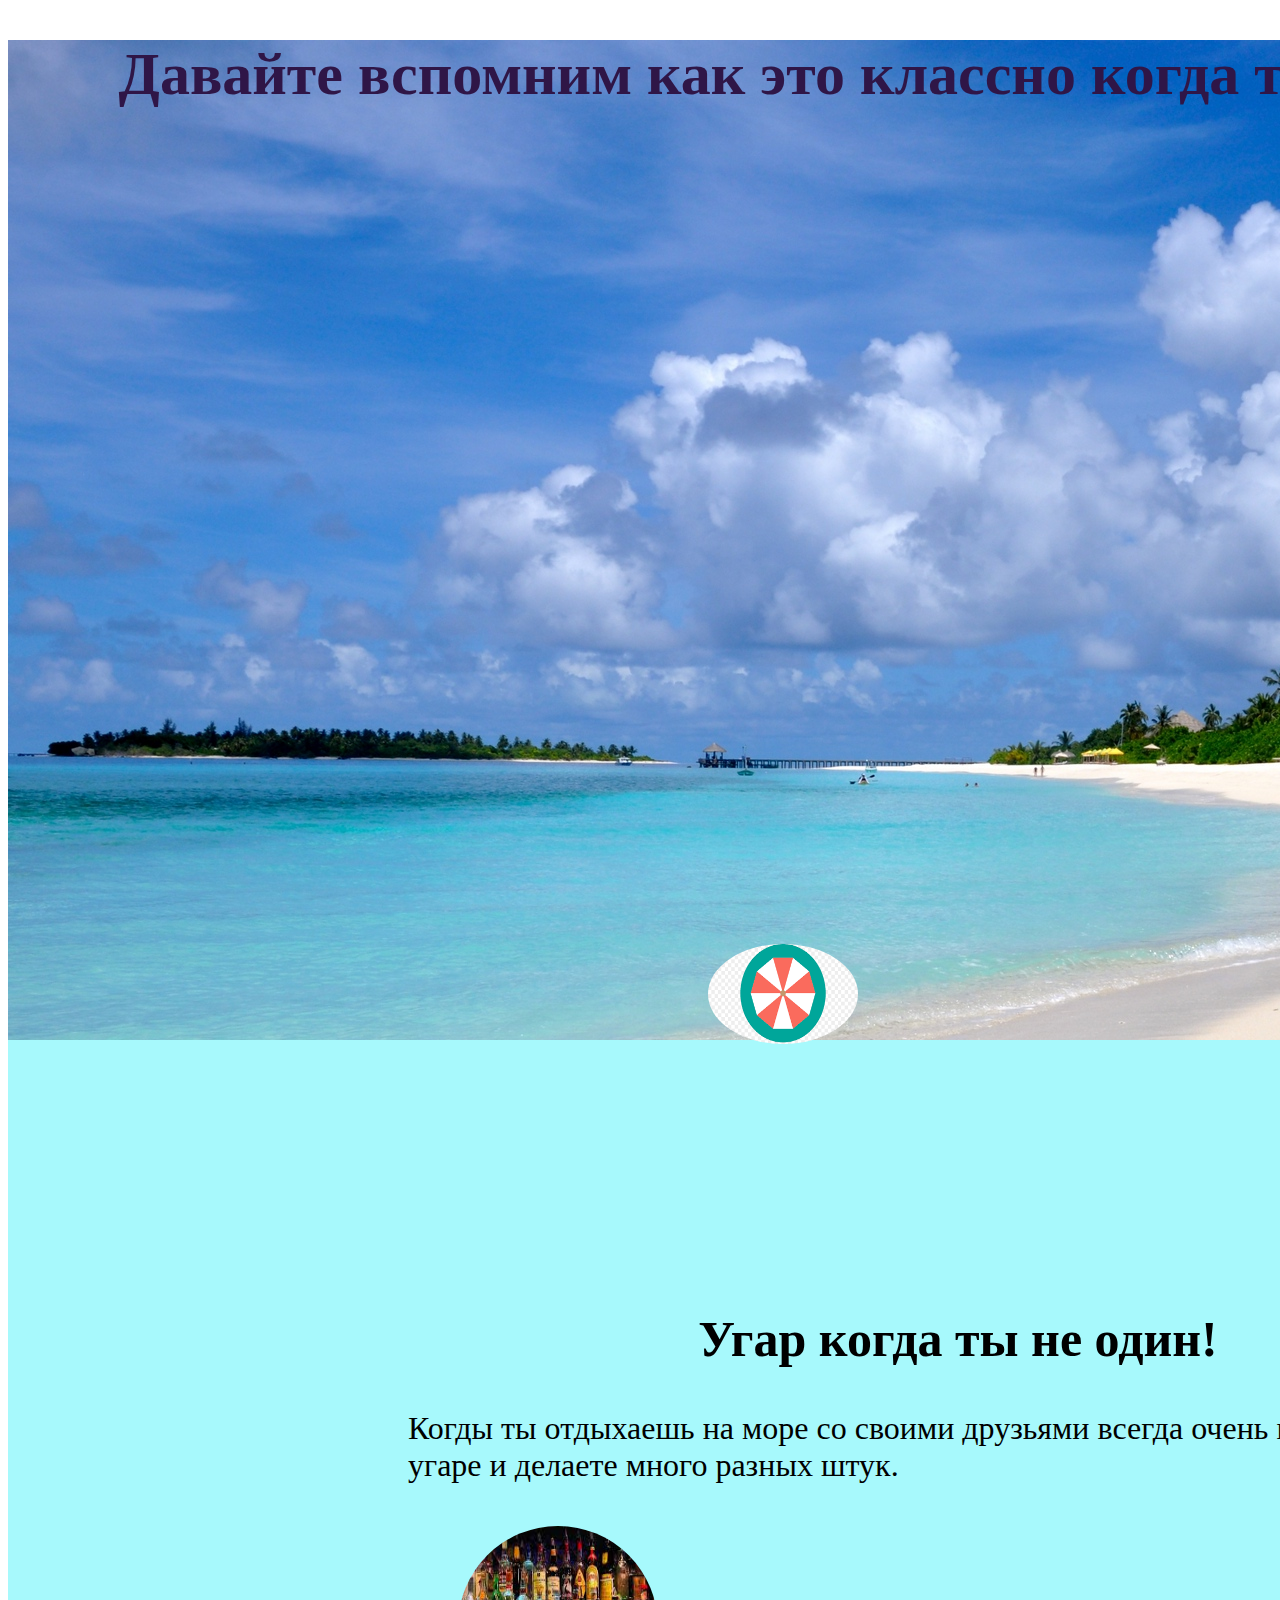
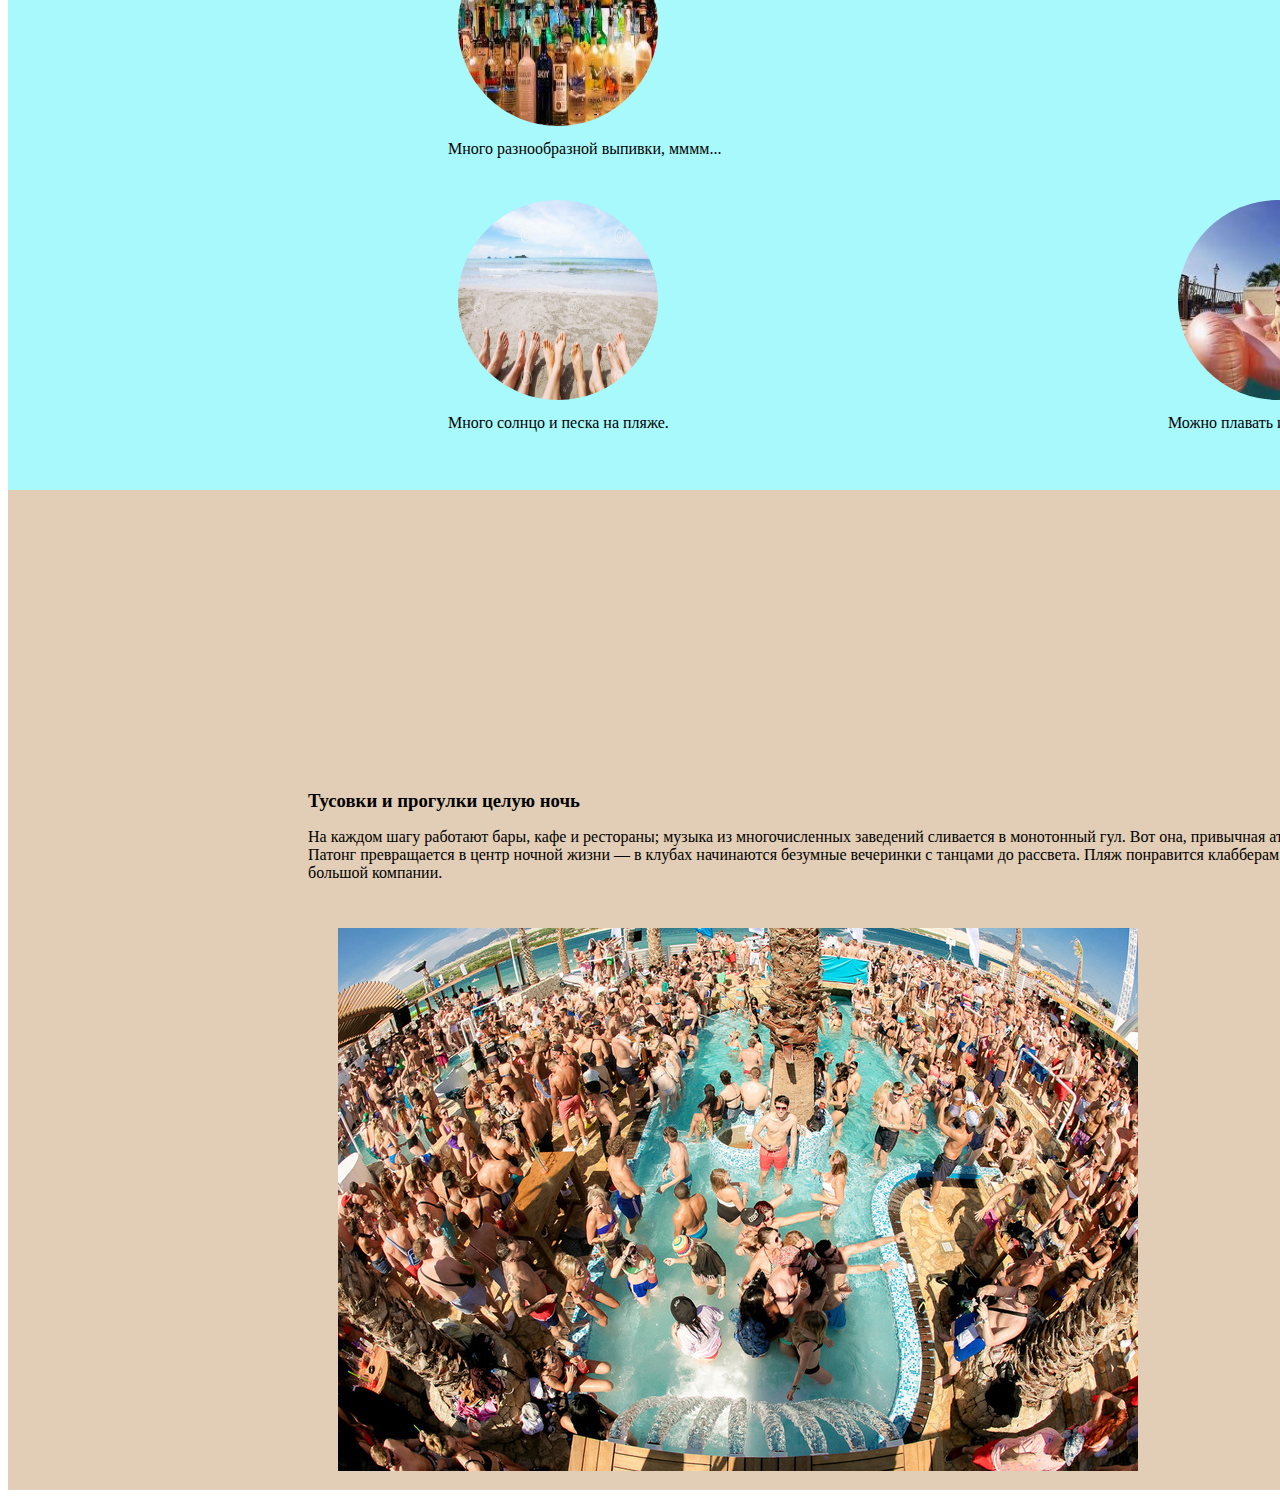
<file: week2/index.html>
<!DOCTYPE html>
<html lang="ru">
    <head>
<meta charset="utf-8">
<title> Задание первoе от Ниссы</title>
<link rel="stylesheet" href="style.css">
</head>
<body>

<div style="background-image:url(img/maldivy_plyazh_pesok_leto_90791_1920x1080.jpg)" class="mald">
    <h1>Давайте вспомним как это классно когда ты летишь в отпуск</h1>   
    <ul class="one">
    <li><a href="раз"><strong>раз</strong></a></li>
    <li><a href="два"><strong>два</strong></a></li>
    <li><a href="три"><strong>три</strong></a></li>
    <li><a href="четыре"><strong>четыре</strong></a></li>
</ul>
<img src="img/umb.png" alt="Зонтик" class="umb" width="150" height="100">
</div>
<div class="part_2">
        <h2>Угар когда ты не один!</h2>
        <p class="when_you">Когды ты отдыхаешь на море со своими друзьями всегда очень весело, вы в угаре и делаете много разных штук.</figcaption>
<figure class="aclo">
<img src="img/alco.jpg" alt="Алкоголь" width="200" height="200" class="fun">
<figcaption>Много разнообразной выпивки, мммм...</figcaption>
</figure>
<figure class="san">
<img src="img/солнца.jpg" alt="Пляжик" width="200" height="200" class="fun">
<figcaption>Много солнцо и песка на пляже.</p>
</figure>
<figure class="flam">
<img src="img/flam.jpg" alt="Фламинго" width="200" height="200" class="fun">
<figcaption>Можно плавать и нырять, нырять и плавать.</figcaption>
</figure>
</div>
<div class="part_3">
    <h3><strong>Тусовки и прогулки целую ночь</strong></h3>
    <p class="tus">На каждом шагу работают бары, кафе и рестораны; музыка из многочисленных заведений сливается в монотонный гул. Вот она, привычная атмосфера курорта! С наступлением сумерек Патонг превращается в центр ночной жизни — в клубах начинаются безумные вечеринки с танцами до рассвета. Пляж понравится клабберам, любителям шумного и активного отдыха в большой компании.</p>
<img src="img/patty.jpg" alt="Вечеринка" class="patty">
</div>

</body>
</file>
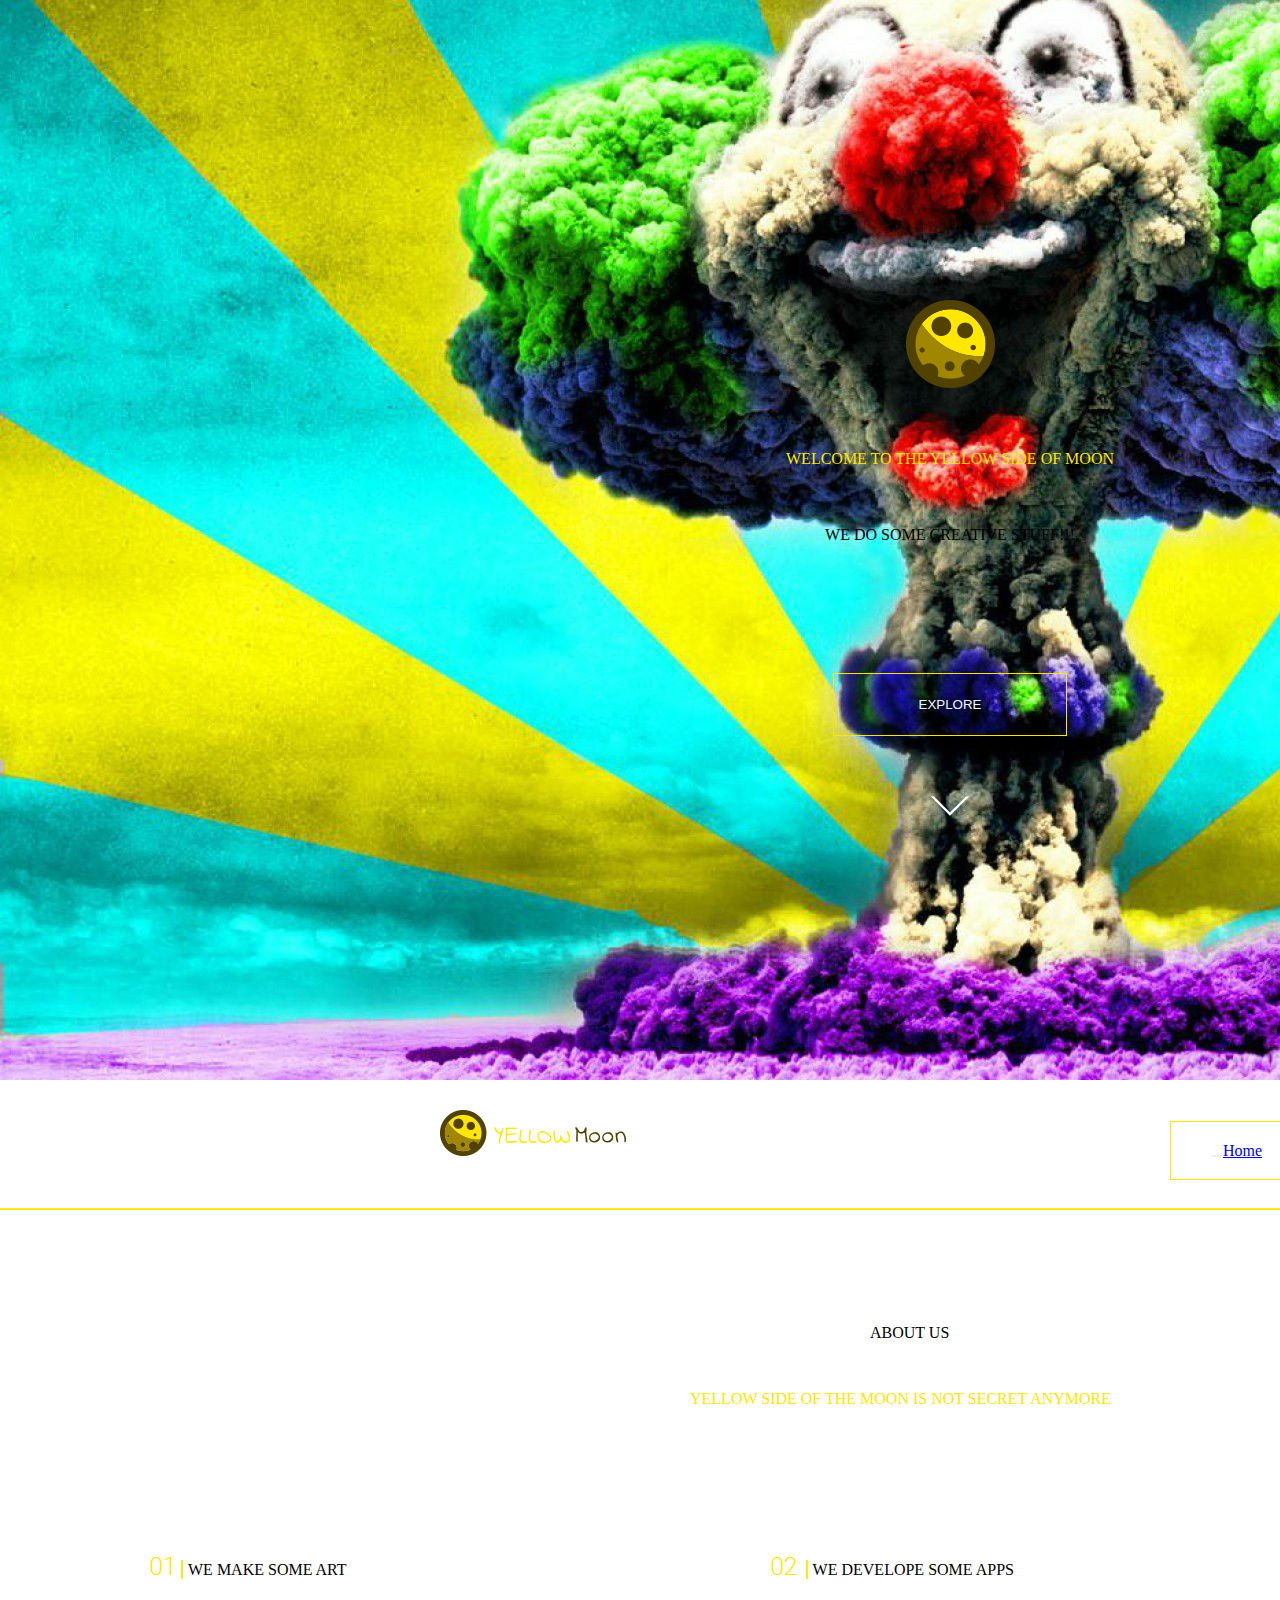
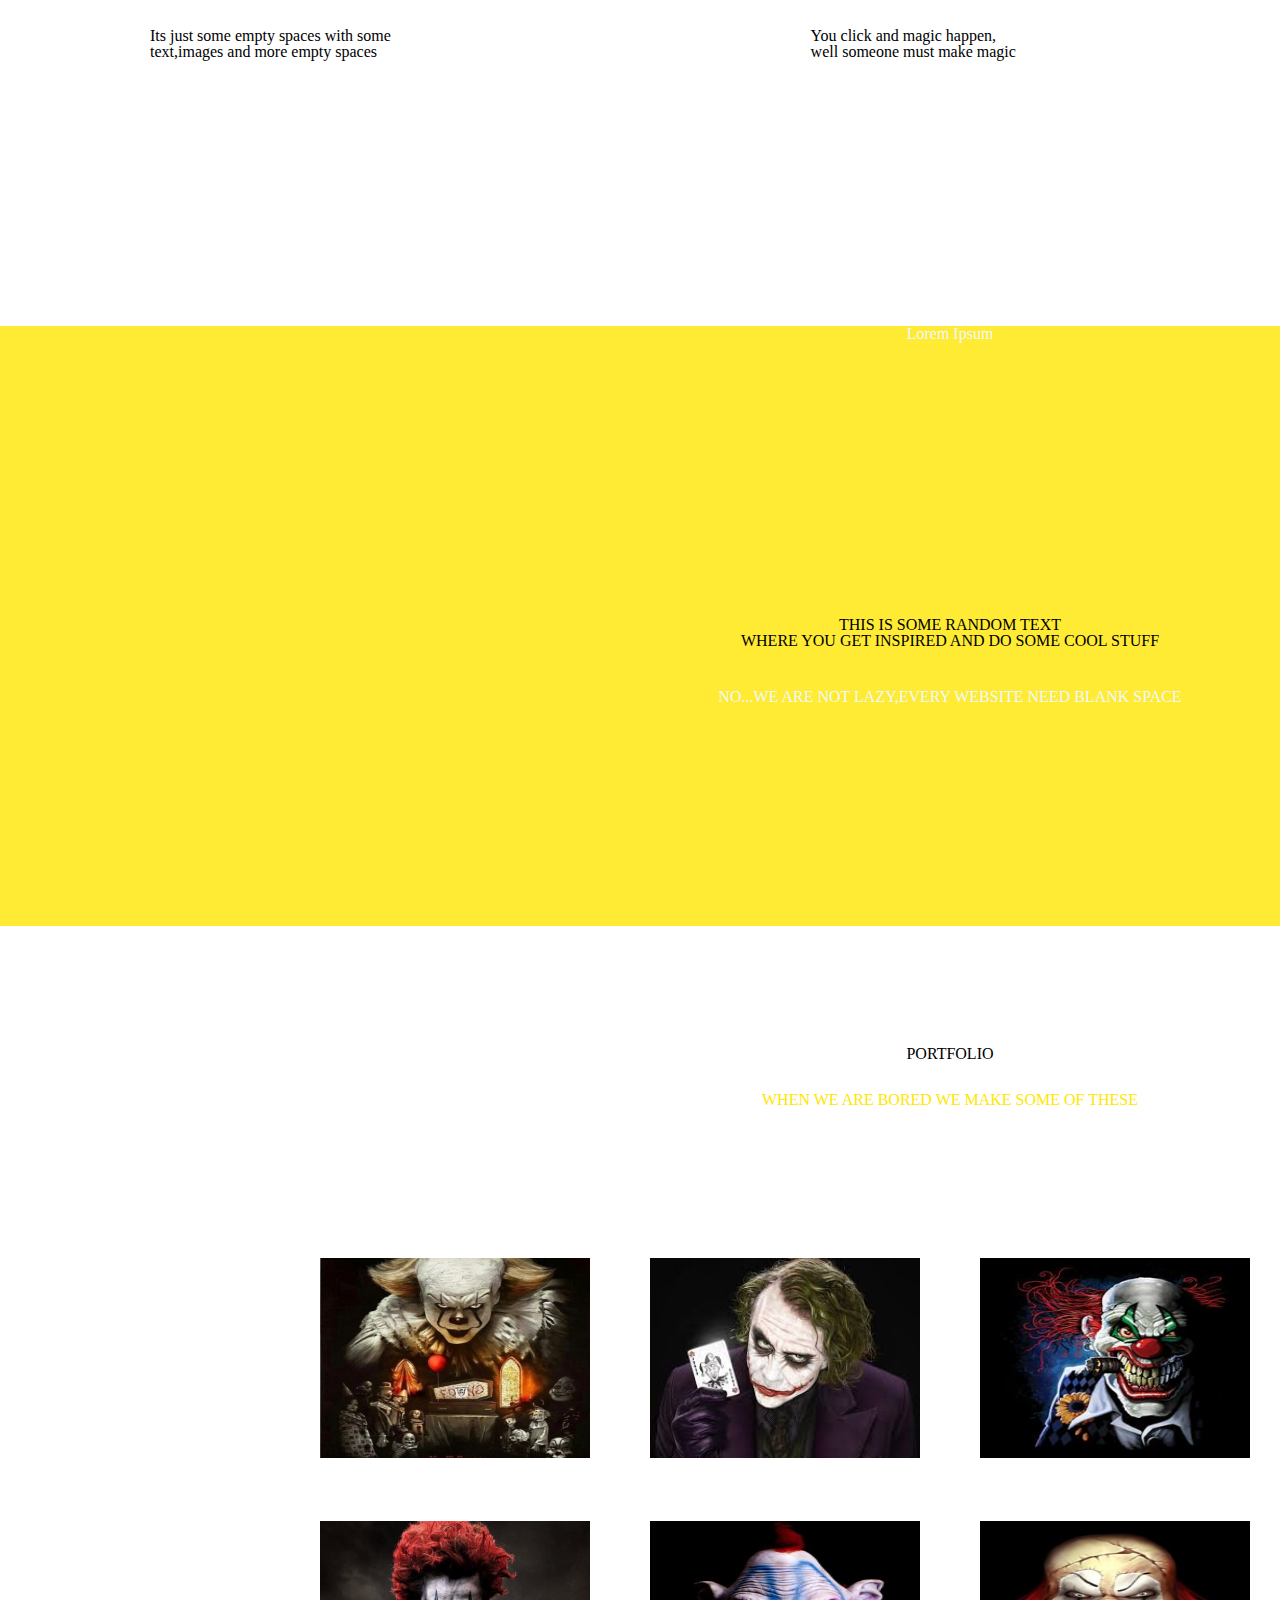
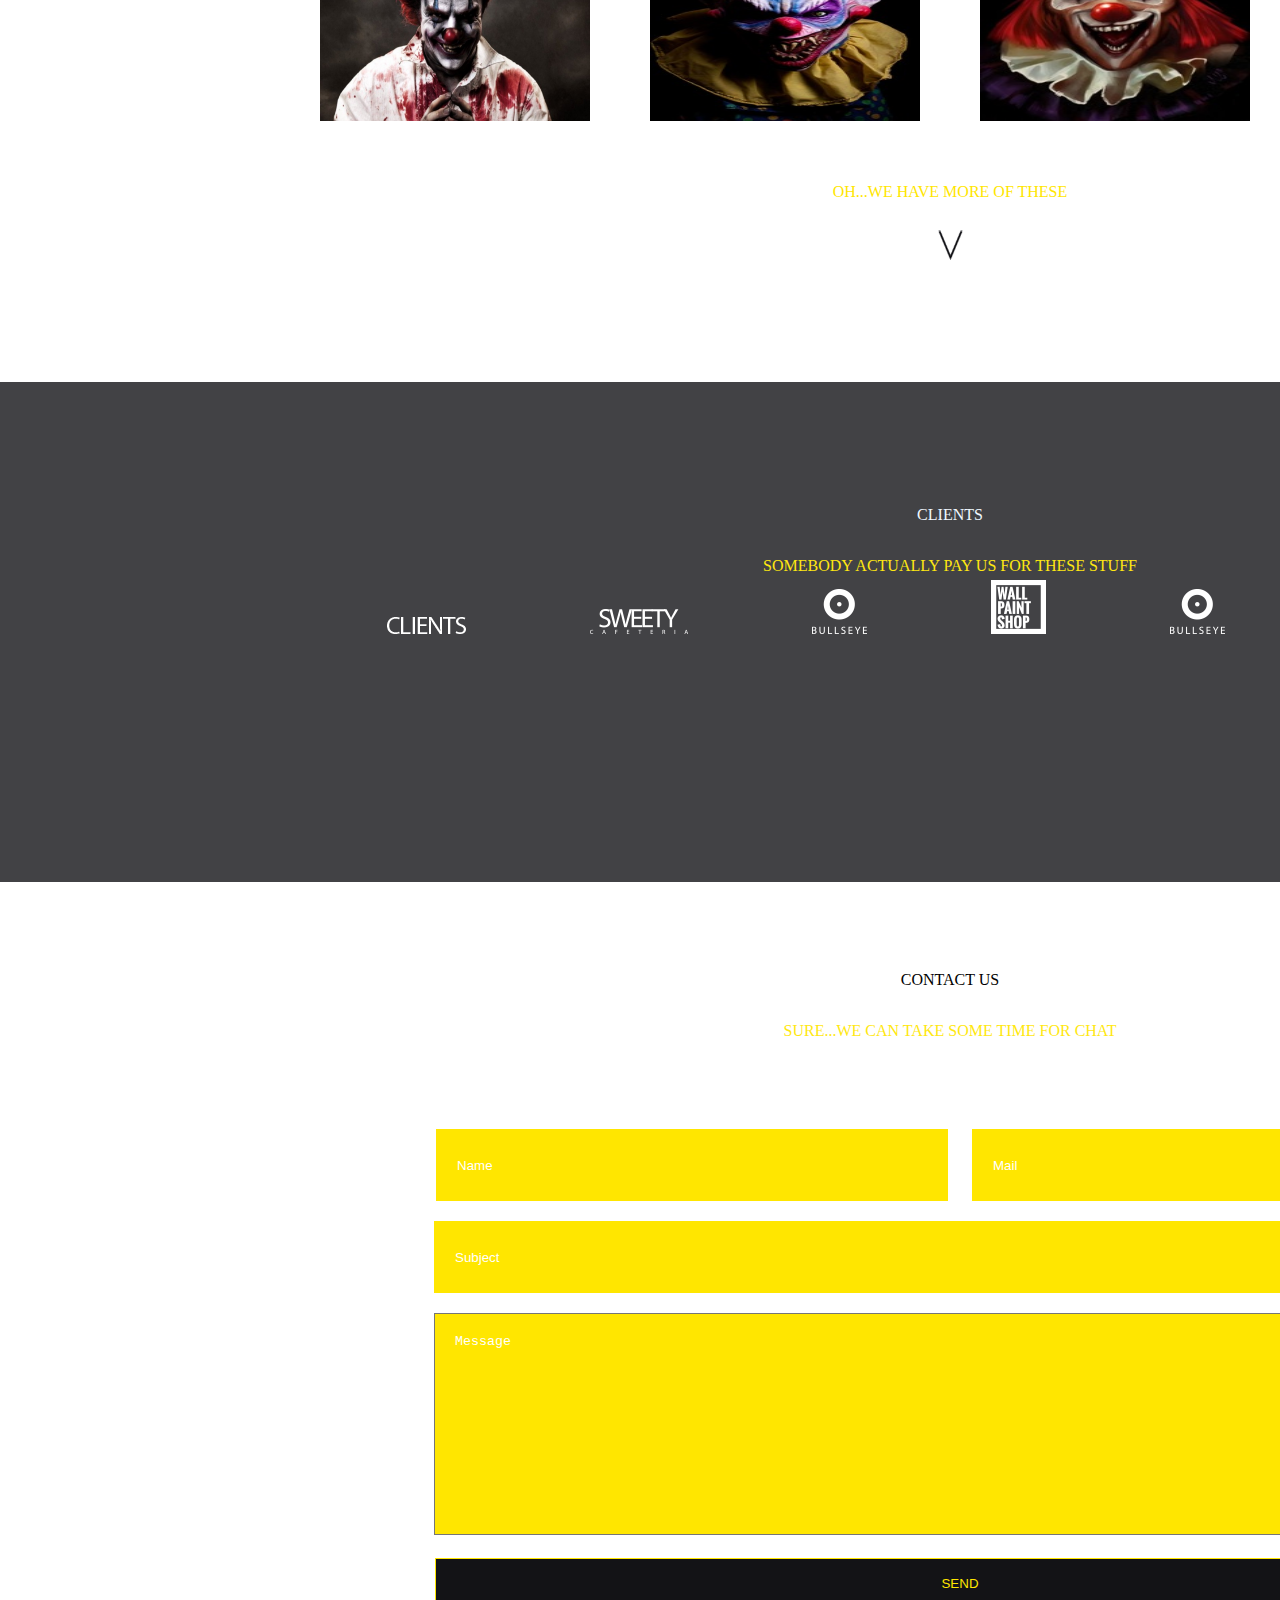
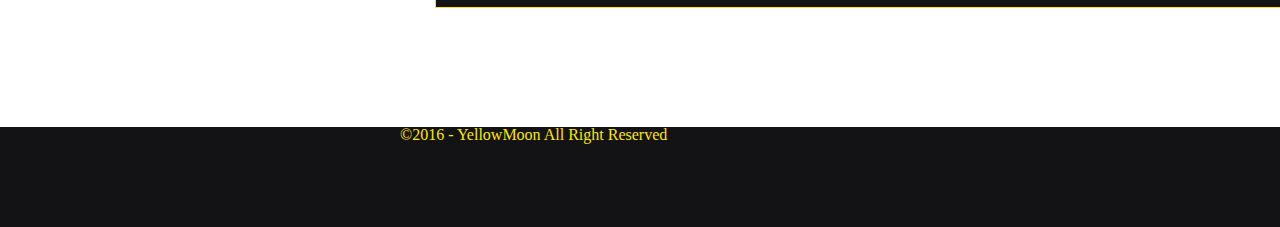
<file: week5_1/index.html>
<!DOCTYPE html>
<html lang="ru">

<head>
    <title>Week5</title>
    <meta charset="Oswald, sans-serif">
    <link href="https://fonts.googleapis.com/css?family=Pattaya&display=swap" rel="stylesheet">
    <link rel="stylesheet" href="style3.css">
    <link rel="stylesheet" href="reset.css">
</head>

<body>
    <header>
        <ul>
            <li><img src="fotos/Logo.png" alt="Logo"></li>
            <li>WELCOME TO THE YELLOW SIDE OF MOON</li>
            <li>WE DO SOME CREATIVE STUFF!!!</li>
            <li><input type="button" value="EXPLORE"></li>
            <li><img src="fotos/Arrow.png"></li>
        </ul>
    </header>
    <nav>
        <ul class="moon">
            <li><img src="fotos/Logo2.png" alt="YellowMoon"></li>
            <li><a href="home"><button></button>Home</a></li>
            <li><a href="home">About us</a></li>
            <li><a href="home">Portfolio</a></li>
            <li><a href="home">Clients</a></li>
            <li><a href="home">Contact</a></li>
        </ul>
    </nav>
    <hr>
    <section class="main">
        <h1>
            <stong>ABOUT US</stong>
        </h1>
        <p>YELLOW SIDE OF THE MOON IS NOT SECRET ANYMORE</p>
        <ul>
            <li><img src="fotos/01.png">
                <hr> WE MAKE SOME ART</li>
            <li><img src="fotos/02.png">
                <hr> WE DEVELOPE SOME APPS</li>
            <li><img src="fotos/03.png">
                <hr> WE TAKE SOME PHOTOGRAPHS</li>
            <li>Its just some empty spaces with some <br> text,images and more empty spaces </li>
            <li>You click and magic happen,<br> well someone must make magic </li>
            <li>This is the easy part of job, <br> just point camera and shoot</li>
        </ul>
    </section>
    <section class="main2">
        <div>Lorem Ipsum</div>
        <div>THIS IS SOME RANDOM TEXT <br> WHERE YOU GET INSPIRED AND DO SOME COOL STUFF</div>
        <div>NO...WE ARE NOT LAZY,EVERY WEBSITE NEED BLANK SPACE</div>

    </section>
    <section class="portfolio">
        <h2>PORTFOLIO</h2>
        <p>WHEN WE ARE BORED WE MAKE SOME OF THESE</p>
        <ul class="fotos">
            <li><img src="fotos/1.jpg"></li>
            <li><img src="fotos/2.jpg"></li>
            <li><img src="fotos/3.jpg"></li>
            <li><img src="fotos/4.jpg"></li>
        </ul>
        <ul class="fotos">
            <li><img src="fotos/5.jpg"></li>
            <li><img src="fotos/6.jpg"></li>
            <li><img src="fotos/7.jpg"></li>
            <li><img src="fotos/8.jpg"></li>
        </ul>
        <div>OH...WE HAVE MORE OF THESE</div>
        <img src="fotos/Arrow black.png " class="arrow_bl">
    </section>
    <section class="clients">
        <h2>CLIENTS</h2>
        <p>SOMEBODY ACTUALLY PAY US FOR THESE STUFF</p>
        <ul class="sweety">
            <li><img src="fotos/chippys.png"> </li>
            <li><img src="fotos/sweety.png"></li>
            <li><img src="fotos/bullseye.png "> </li>
            <li><img src="fotos/wall.png "> </li>
            <li><img src="fotos/bullseye.png "> </li>
            <li><img src="fotos/golde.png "> </li>
            <li><img src="fotos/lily.png "> </li>
        </ul>
    </section>
    <section class="contact">
<h2>CONTACT US</h2>
<p>SURE...WE CAN TAKE SOME TIME FOR CHAT</p>
<label class="first">
    <input type="text" name="username" value="Name"class="text">
<label><input type="email" name="Mail" value="Mail"><br>
</label>
<input type="text" name="Subject" value="Subject"><br></label>
<textarea type="comment" id="1" rows="10" cols="10">Message</textarea><br>
<label class="second">
<input type="button" value="SEND">
</label>
    </section>
    <footer>
        <p> &copy;2016 - YellowMoon All Right Reserved</p>
        <ul>
        <li><img src="fotos/Facebook.png"></li>
        <li><img src="fotos/Twiter.png"></li>
        <li><img src="fotos/Twiter.png"></li>
        <li><img src="fotos/Google.png"></li>
        <li><img src="fotos/Youtube.png"></li>
    </ul>
    </footer>
</body>

</html>
</file>
<file: week2/style.css>
.umb{
    border-radius: 60%;
    margin: 700px;
}

.mald{
    height: 1000px;
    width: 1900px;
    padding: 0px
}

h1{
    color: rgb(47, 22, 71);
    font-size: 60px;
    float: center;
    text-align: center;
    font-weight: bolder;
}  
.one {
    margin-right: 50px;
    float: right;
    position: relative;
    padding: 10px;
    font-size: 150%
    }
li{
    display: inline;
    margin: 20px;
    
}
h2{
 text-align: center;
 font-size: 50px;
 padding: -90px;
 color: black;
 margin-top: -130px;
 
}
 .when_you{
     text-emphasis: right;
     font-size: 200%
 }
 .part_2{
       background-color: rgb(167, 249, 252);
       height: 250px;
       width: 1100px;
       padding: 400px
}

 .fun{
     border-radius: 50%;
     margin: 10px;
     padding: -30px;
     background-position: 50% 50%;
     background-size: cover;

 }
 .alco{
    float: none;
    text-align: start;
    margin: 0px;
    border: 0px


 }
 .san{
float: left;

 }
 .flam{
float: right;

 }

 h3{
    text-align: top;
    padding: 0px;
    margin: 0px;
    position: top;

}
.tus{
    

}
.patty{
    text-align: start;
    margin: 10px;
    padding: 20px;
    
    
}
.part_3{
    background-color: rgb(226, 206, 182);
    padding: 300px;
    height: 400px;
    width: 1300px;
}
</file>
<file: week5_1/style3.css>
html, body {
    font-family: 'Oswald', sans-serif;
}

body {
    min-width: 1900px;
}

hr {
    border: 1px solid;
    color: #ffe811;
}

header {
    display: block;
    background-image: url(fotos/clown.jpg);
    min-width: 1050px;
    height: 1080px;
    text-align: center;
}

input {
    width: 234px;
    height: 63px;
    background-color: Transparent;
    background-repeat: no-repeat;
    border: 1px solid #ffe600;
    cursor: pointer;
    overflow: hidden;
    color: aliceblue;
}

header li:nth-child(1) {
    color: aliceblue;
    padding-top: 300px;
}

header li:nth-child(2) {
    color: #ffe600;
}

header ul {
    list-style: none;
}

header li {
    padding: 30px;
}

header li:nth-child(4) {
    padding: 100px;
    padding-bottom: 30px;
}

nav {
    display: inline;
    position: relative;
    height: 120px;
}

nav li {
    position: relative;
    display: inline;
    border: 1px solid #ffe600;
    left: 900px;
    padding: 20px 40px;
    top: 30px;
    color: black
}

.moon button{
    border:hidden
}

nav li:nth-child(1) {
    position: relative;
    left: 400px;
    border: 0px solid #ffe600;
}

.main {
    height: 600px;
}

.main ul {
    display: grid;
    grid-template-columns: auto auto auto;
    grid-template-rows: auto auto;
    grid-gap: 20px 5px;
    margin-top: 150px;
    grid-row-gap: 50px
}

.main li {
    margin-left: 150px;
}

.main li:nth-child(5) {
    margin-left: 190px;
}

.main li:nth-child(6) {
    margin-left: 200px;
}

/*.main li:nth-child(1) {
    grid-column-start: 1;
    grid-column-end: 2;
    grid-row-start: 3;
   
}
.main li:nth-child(3) {
    grid-column-start: 2;
    grid-column-end: 3;
    grid-row-start: 3;
   
}
.main li:nth-child(5) {
    grid-column-start: 3;
    grid-column-end: 4;
    grid-row-start: 3;
       
}
.main li:nth-child(2) {
    grid-column-start: 1;
    grid-column-end: 2;
    grid-row-start: 4;
       
}
.main li:nth-child(4) {
    grid-column-start: 2;
    grid-column-end: 3;
    grid-row-start: 4;
       
}
.main li:nth-child(6) {
    grid-column-start: 3;
    grid-column-end: 4;
    grid-row-start: 4;*/

.main hr {
    display: initial;
    color: #ffe811;
    height: 60px;
    width: 1px;
    margin: 5px 5px;
}

.main h1 {
    /* grid-column-start: 1; */
    /* grid-column-end: 4; */
    /* grid-row-start: 1; */
    size: 20px;
    margin-inline-start: 870px;
    margin-top: 115px;
}

.main p {
    color: #ffe600;
    size: 12px;
    /* grid-column-start: 1; */
    /* grid-column-end: 4; */
    /* grid-row-start: 2; */
    margin-inline-start: 690px;
    margin-top: 50px;
}

.main2 {
    /* <--display: flex; */
    /* flex-direction: column; */
    /* justify-content: center; */
    /* align-items: center; */
    background-color: #ffeb33;
    height: 600px;
    text-align: center
}

.main2 div:nth-child(1) {
    color: aliceblue;
    size: 10px;
    margin-top: 1px
}

.main2 div:nth-child(2) {
    margin-top: 255px;
    size: 20px;
    padding: 20px;
    align-self: flex-start;
}

.main2 div:nth-child(3) {
    margin: 20px;
    size: 10px;
    align-self: flex-start;
    color: aliceblue
}

.portfolio {
    height: 936px;
    text-align: center;
}

.portfolio ul {
    display: flex;
    flex-direction: row;
    flex-wrap: wrap;
    justify-content: center;
    align-content: center;
}

.fotos img {
    height: 200px;
    width: 270px;
    margin: 30px 30px;
}

/* .fotos li:first-child { */

/* margin-left: 300px; */

/* } */

/* .portfolio li:nth-child(3){ */

/* margin-left: auto; */

.fotos ul:last-of-type {
    margin-top: 30px;
}

.portfolio h2 {
    text-align: center;
    margin-top: 120px;
    size: 20px;
}

.portfolio p {
    text-align: center;
    margin-top: 30px;
    size: 11px;
    color: #ffe600;
    margin-bottom: 120px;
}

.portfolio div {
    text-align: center;
    margin-top: 30px;
    size: 11px;
    color: #ffe600;
}

.arrow_bl {
    height: 30px;
    width: 25px;
    margin-top: 30px;
}

.clients {
    height: 500px;
    text-align: center;
    background-color: #424245;
}

.clients h2 {
    color: aliceblue;
    padding-top: 125px;
    size: 20px;
}

.clients p {
    color: #ffe811;
    margin-top: 35px;
    size: 11px;
}

.clients li {
    display: inline;
    margin-left: 120px;
    margin-top: 200px;
    padding-top: 200px
}

.contact {
    height: 800px;
    text-align: center;
}

.contact h2 {
    padding-top: 90px;
    size: 20px;
}

.contact p {
    margin-top: 35px;
    size: 11px;
    color: #ffe811;
    margin-bottom: 90px;
}

.first input:nth-child(1) {
    width: 470px;
    height: 30px;
    background-color: #ffe600;
    color: white;
    margin-left: 20px;
    padding: 20px 20px;
    size: 11px
}

.first input:nth-child(2) {
    width: 470px;
    height: 30px;
    background-color: #ffe600;
    color: white;
    margin-left: 30px;
    padding: 20px 20px;
    size: 11px
}

.first input:nth-child(3) {
width: 1010px;
height: 30px;
background-color: #ffe600;
color: white;
margin-top: 20px;
padding: 20px 20px;
margin-left: 20px;
size: 11px

}

.second input {
    color: #ffe600;
    background-color: #131316;
    text-align: center;
    width: 1050px;
    height: 50px;
    margin-top: 20px;
    margin-left: 20px;
    padding: auto 20px;
}

textarea {
    width: 1010px;
    height: 180px;
    background-color: #ffe600;
    color: white;
    margin-top: 20px;
    margin-left: 20px;
    padding: 20px 20px;
    size: 11px
}

footer {
    display: flex;
    flex-wrap: nowrap;
    height: 100px;
    background-color: #131316;
    color: #ffe600;

    
}

footer p {
    display: flex;
    flex-flow: row nowrap;
    justify-content: flex-start;
    /* padding-top: 45px; */
    margin-left: 400px;
    margin-top: 45px;
    /* vertical-align: 45px; */
}

footer ul {
    /* margin-left: 700px; */
    /* padding-right: 45px; */
    /* padding-top: 45px; */
    /* margin-top: 45px; */
    /* vertical-align: 45px; */
    display: flex;
    flex-wrap: nowrap;
    flex-flow: row nowrap;
    justify-content: flex-end;
    margin-right: 320px;
}

footer li {
    display: flex;
    flex-wrap: nowrap;
    flex-flow: row nowrap;
    justify-content: flex-end;
    /* padding-top: 45px; */
    padding-left: 40px;
        /* margin-top: 45px; */
}
</file>
